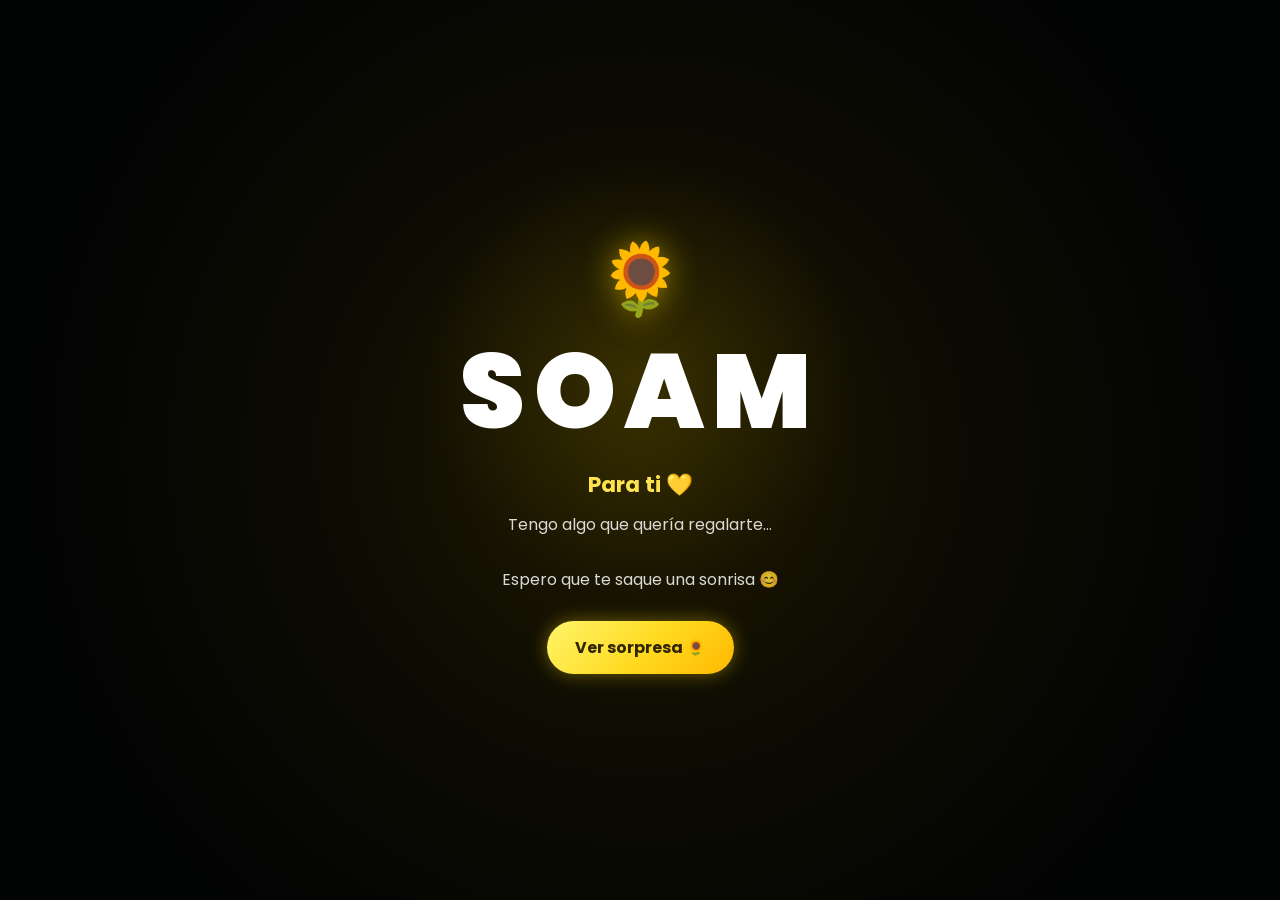
<file: index.html>
<!DOCTYPE html>
<html lang="es">
<head>
  <meta charset="UTF-8" />
  <meta name="viewport" content="width=device-width, initial-scale=1.0" />
  <link rel="stylesheet" href="css/style.css" />
  <link rel="icon" href="img/flowers.png" type="image/png" />
  <title>Para Soam 💛</title>
</head>
<body>
  <main class="portada">
    <div class="flower-icon">🌻</div>

    <div class="greetings" aria-label="Soam">
      <span>S</span><span>O</span><span>A</span><span>M</span>
    </div>

    <div class="description">
      <span class="para-ti">Para ti 💛</span>
      <span class="mensaje">
        Tengo algo que quería regalarte...<br><br>
        Espero que te saque una sonrisa 😊
      </span>
    </div>

    <div class="button">
      <a class="botones" href="flor.html">Ver sorpresa 🌻</a>
    </div>
  </main>
</body>
</html>
</file>
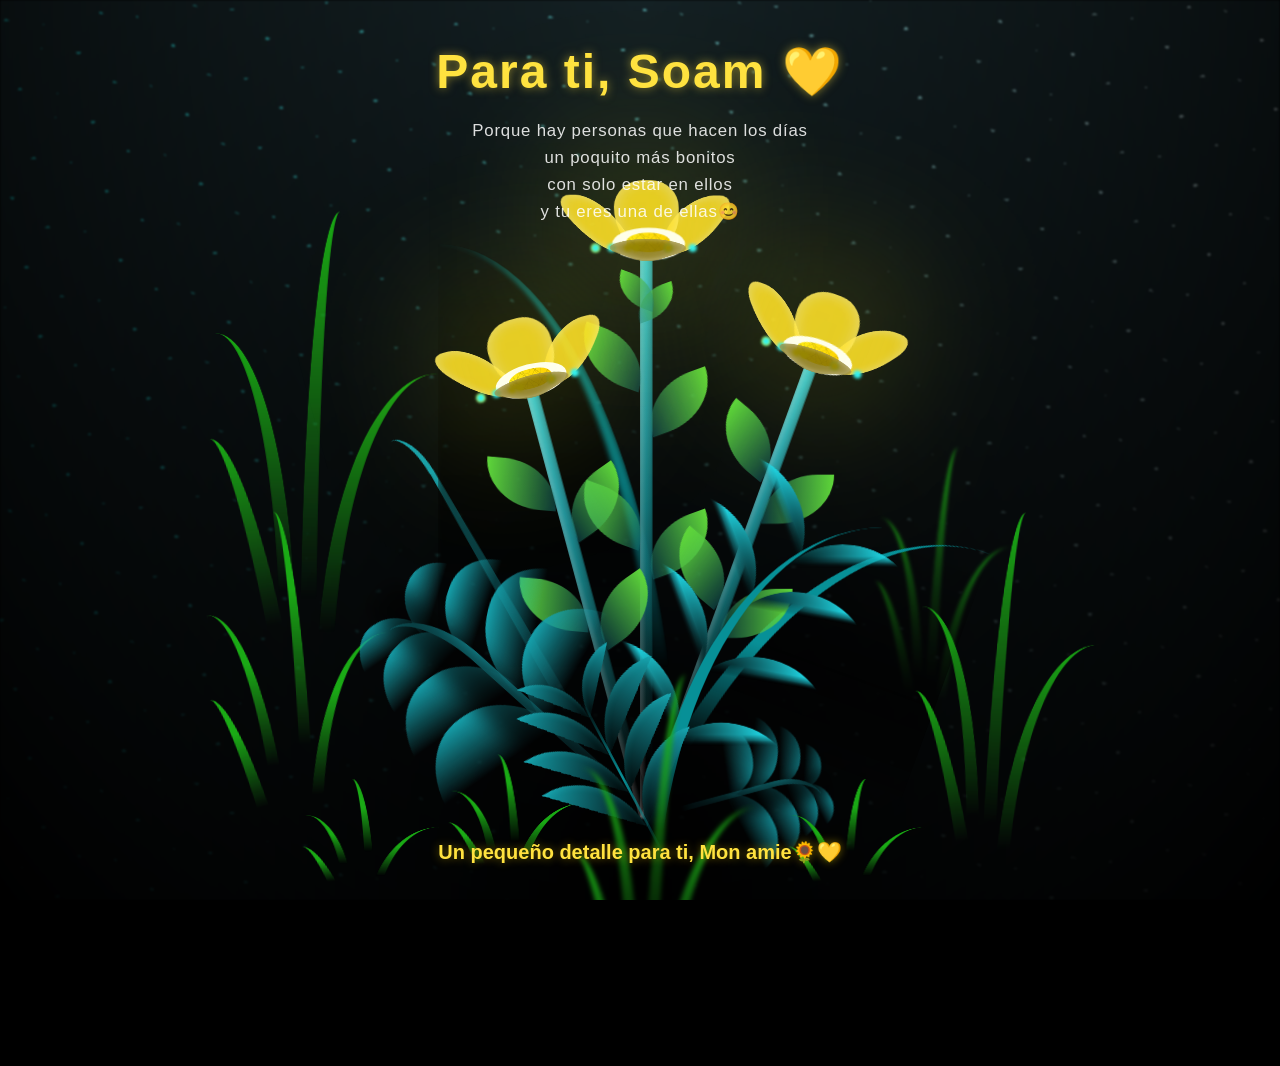
<file: flor.html>
<!DOCTYPE html>
<html lang="es">
  <head>
    <meta charset="UTF-8" />
    <meta http-equiv="X-UA-Compatible" content="IE=edge" />
    <meta name="viewport" content="width=device-width, initial-scale=1.0" />
    <link rel="stylesheet" href="css/main.css" />
    <link rel="icon" href="img/flowers.png" type="image/x-icon" />
    <title>Para Soam 💛</title>
  </head>
  <body class="container">
    <div class="night"></div>

    <div class="mensaje-soam">
      <h1>Para ti, Soam 💛</h1>
      <p>
        Porque hay personas que hacen los días<br>
        un poquito más bonitos<br>
        con solo estar en ellos<br>
        y tu eres una de ellas😊
      </p>
    </div>

    <div class="flowers">
      <div class="flower flower--1">
        <div class="flower__leafs flower__leafs--1">
          <div class="flower__leaf flower__leaf--1"></div>
          <div class="flower__leaf flower__leaf--2"></div>
          <div class="flower__leaf flower__leaf--3"></div>
          <div class="flower__leaf flower__leaf--4"></div>
          <div class="flower__white-circle"></div>

          <div class="flower__light flower__light--1"></div>
          <div class="flower__light flower__light--2"></div>
          <div class="flower__light flower__light--3"></div>
          <div class="flower__light flower__light--4"></div>
          <div class="flower__light flower__light--5"></div>
          <div class="flower__light flower__light--6"></div>
          <div class="flower__light flower__light--7"></div>
          <div class="flower__light flower__light--8"></div>
        </div>
        <div class="flower__line">
          <div class="flower__line__leaf flower__line__leaf--1"></div>
          <div class="flower__line__leaf flower__line__leaf--2"></div>
          <div class="flower__line__leaf flower__line__leaf--3"></div>
          <div class="flower__line__leaf flower__line__leaf--4"></div>
          <div class="flower__line__leaf flower__line__leaf--5"></div>
          <div class="flower__line__leaf flower__line__leaf--6"></div>
        </div>
      </div>

      <div class="flower flower--2">
        <div class="flower__leafs flower__leafs--2">
          <div class="flower__leaf flower__leaf--1"></div>
          <div class="flower__leaf flower__leaf--2"></div>
          <div class="flower__leaf flower__leaf--3"></div>
          <div class="flower__leaf flower__leaf--4"></div>
          <div class="flower__white-circle"></div>

          <div class="flower__light flower__light--1"></div>
          <div class="flower__light flower__light--2"></div>
          <div class="flower__light flower__light--3"></div>
          <div class="flower__light flower__light--4"></div>
          <div class="flower__light flower__light--5"></div>
          <div class="flower__light flower__light--6"></div>
          <div class="flower__light flower__light--7"></div>
          <div class="flower__light flower__light--8"></div>
        </div>
        <div class="flower__line">
          <div class="flower__line__leaf flower__line__leaf--1"></div>
          <div class="flower__line__leaf flower__line__leaf--2"></div>
          <div class="flower__line__leaf flower__line__leaf--3"></div>
          <div class="flower__line__leaf flower__line__leaf--4"></div>
        </div>
      </div>

      <div class="flower flower--3">
        <div class="flower__leafs flower__leafs--3">
          <div class="flower__leaf flower__leaf--1"></div>
          <div class="flower__leaf flower__leaf--2"></div>
          <div class="flower__leaf flower__leaf--3"></div>
          <div class="flower__leaf flower__leaf--4"></div>
          <div class="flower__white-circle"></div>

          <div class="flower__light flower__light--1"></div>
          <div class="flower__light flower__light--2"></div>
          <div class="flower__light flower__light--3"></div>
          <div class="flower__light flower__light--4"></div>
          <div class="flower__light flower__light--5"></div>
          <div class="flower__light flower__light--6"></div>
          <div class="flower__light flower__light--7"></div>
          <div class="flower__light flower__light--8"></div>
        </div>
        <div class="flower__line">
          <div class="flower__line__leaf flower__line__leaf--1"></div>
          <div class="flower__line__leaf flower__line__leaf--2"></div>
          <div class="flower__line__leaf flower__line__leaf--3"></div>
          <div class="flower__line__leaf flower__line__leaf--4"></div>
        </div>
      </div>

      <div class="grow-ans" style="--d: 1.2s">
        <div class="flower__g-long">
          <div class="flower__g-long__top"></div>
          <div class="flower__g-long__bottom"></div>
        </div>
      </div>

      <div class="growing-grass">
        <div class="flower__grass flower__grass--1">
          <div class="flower__grass--top"></div>
          <div class="flower__grass--bottom"></div>
          <div class="flower__grass__leaf flower__grass__leaf--1"></div>
          <div class="flower__grass__leaf flower__grass__leaf--2"></div>
          <div class="flower__grass__leaf flower__grass__leaf--3"></div>
          <div class="flower__grass__leaf flower__grass__leaf--4"></div>
          <div class="flower__grass__leaf flower__grass__leaf--5"></div>
          <div class="flower__grass__leaf flower__grass__leaf--6"></div>
          <div class="flower__grass__leaf flower__grass__leaf--7"></div>
          <div class="flower__grass__leaf flower__grass__leaf--8"></div>
          <div class="flower__grass__overlay"></div>
        </div>
      </div>

      <div class="growing-grass">
        <div class="flower__grass flower__grass--2">
          <div class="flower__grass--top"></div>
          <div class="flower__grass--bottom"></div>
          <div class="flower__grass__leaf flower__grass__leaf--1"></div>
          <div class="flower__grass__leaf flower__grass__leaf--2"></div>
          <div class="flower__grass__leaf flower__grass__leaf--3"></div>
          <div class="flower__grass__leaf flower__grass__leaf--4"></div>
          <div class="flower__grass__leaf flower__grass__leaf--5"></div>
          <div class="flower__grass__leaf flower__grass__leaf--6"></div>
          <div class="flower__grass__leaf flower__grass__leaf--7"></div>
          <div class="flower__grass__leaf flower__grass__leaf--8"></div>
          <div class="flower__grass__overlay"></div>
        </div>
      </div>

      <div class="grow-ans" style="--d: 2.4s">
        <div class="flower__g-right flower__g-right--1">
          <div class="leaf"></div>
        </div>
      </div>

      <div class="grow-ans" style="--d: 2.8s">
        <div class="flower__g-right flower__g-right--2">
          <div class="leaf"></div>
        </div>
      </div>

      <div class="grow-ans" style="--d: 2.8s">
        <div class="flower__g-front">
          <div
            class="flower__g-front__leaf-wrapper flower__g-front__leaf-wrapper--1"
          >
            <div class="flower__g-front__leaf"></div>
          </div>
          <div
            class="flower__g-front__leaf-wrapper flower__g-front__leaf-wrapper--2"
          >
            <div class="flower__g-front__leaf"></div>
          </div>
          <div
            class="flower__g-front__leaf-wrapper flower__g-front__leaf-wrapper--3"
          >
            <div class="flower__g-front__leaf"></div>
          </div>
          <div
            class="flower__g-front__leaf-wrapper flower__g-front__leaf-wrapper--4"
          >
            <div class="flower__g-front__leaf"></div>
          </div>
          <div
            class="flower__g-front__leaf-wrapper flower__g-front__leaf-wrapper--5"
          >
            <div class="flower__g-front__leaf"></div>
          </div>
          <div
            class="flower__g-front__leaf-wrapper flower__g-front__leaf-wrapper--6"
          >
            <div class="flower__g-front__leaf"></div>
          </div>
          <div
            class="flower__g-front__leaf-wrapper flower__g-front__leaf-wrapper--7"
          >
            <div class="flower__g-front__leaf"></div>
          </div>
          <div
            class="flower__g-front__leaf-wrapper flower__g-front__leaf-wrapper--8"
          >
            <div class="flower__g-front__leaf"></div>
          </div>
          <div class="flower__g-front__line"></div>
        </div>
      </div>

      <div class="grow-ans" style="--d: 3.2s">
        <div class="flower__g-fr">
          <div class="leaf"></div>
          <div class="flower__g-fr__leaf flower__g-fr__leaf--1"></div>
          <div class="flower__g-fr__leaf flower__g-fr__leaf--2"></div>
          <div class="flower__g-fr__leaf flower__g-fr__leaf--3"></div>
          <div class="flower__g-fr__leaf flower__g-fr__leaf--4"></div>
          <div class="flower__g-fr__leaf flower__g-fr__leaf--5"></div>
          <div class="flower__g-fr__leaf flower__g-fr__leaf--6"></div>
          <div class="flower__g-fr__leaf flower__g-fr__leaf--7"></div>
          <div class="flower__g-fr__leaf flower__g-fr__leaf--8"></div>
        </div>
      </div>

      <div class="long-g long-g--0">
        <div class="grow-ans" style="--d: 3s">
          <div class="leaf leaf--0"></div>
        </div>
        <div class="grow-ans" style="--d: 2.2s">
          <div class="leaf leaf--1"></div>
        </div>
        <div class="grow-ans" style="--d: 3.4s">
          <div class="leaf leaf--2"></div>
        </div>
        <div class="grow-ans" style="--d: 3.6s">
          <div class="leaf leaf--3"></div>
        </div>
      </div>

      <div class="long-g long-g--1">
        <div class="grow-ans" style="--d: 3.6s">
          <div class="leaf leaf--0"></div>
        </div>
        <div class="grow-ans" style="--d: 3.8s">
          <div class="leaf leaf--1"></div>
        </div>
        <div class="grow-ans" style="--d: 4s">
          <div class="leaf leaf--2"></div>
        </div>
        <div class="grow-ans" style="--d: 4.2s">
          <div class="leaf leaf--3"></div>
        </div>
      </div>

      <div class="long-g long-g--2">
        <div class="grow-ans" style="--d: 4s">
          <div class="leaf leaf--0"></div>
        </div>
        <div class="grow-ans" style="--d: 4.2s">
          <div class="leaf leaf--1"></div>
        </div>
        <div class="grow-ans" style="--d: 4.4s">
          <div class="leaf leaf--2"></div>
        </div>
        <div class="grow-ans" style="--d: 4.6s">
          <div class="leaf leaf--3"></div>
        </div>
      </div>

      <div class="long-g long-g--3">
        <div class="grow-ans" style="--d: 4s">
          <div class="leaf leaf--0"></div>
        </div>
        <div class="grow-ans" style="--d: 4.2s">
          <div class="leaf leaf--1"></div>
        </div>
        <div class="grow-ans" style="--d: 3s">
          <div class="leaf leaf--2"></div>
        </div>
        <div class="grow-ans" style="--d: 3.6s">
          <div class="leaf leaf--3"></div>
        </div>
      </div>

      <div class="long-g long-g--4">
        <div class="grow-ans" style="--d: 4s">
          <div class="leaf leaf--0"></div>
        </div>
        <div class="grow-ans" style="--d: 4.2s">
          <div class="leaf leaf--1"></div>
        </div>
        <div class="grow-ans" style="--d: 3s">
          <div class="leaf leaf--2"></div>
        </div>
        <div class="grow-ans" style="--d: 3.6s">
          <div class="leaf leaf--3"></div>
        </div>
      </div>

      <div class="long-g long-g--5">
        <div class="grow-ans" style="--d: 4s">
          <div class="leaf leaf--0"></div>
        </div>
        <div class="grow-ans" style="--d: 4.2s">
          <div class="leaf leaf--1"></div>
        </div>
        <div class="grow-ans" style="--d: 3s">
          <div class="leaf leaf--2"></div>
        </div>
        <div class="grow-ans" style="--d: 3.6s">
          <div class="leaf leaf--3"></div>
        </div>
      </div>

      <div class="long-g long-g--6">
        <div class="grow-ans" style="--d: 4.2s">
          <div class="leaf leaf--0"></div>
        </div>
        <div class="grow-ans" style="--d: 4.4s">
          <div class="leaf leaf--1"></div>
        </div>
        <div class="grow-ans" style="--d: 4.6s">
          <div class="leaf leaf--2"></div>
        </div>
        <div class="grow-ans" style="--d: 4.8s">
          <div class="leaf leaf--3"></div>
        </div>
      </div>

      <div class="long-g long-g--7">
        <div class="grow-ans" style="--d: 3s">
          <div class="leaf leaf--0"></div>
        </div>
        <div class="grow-ans" style="--d: 3.2s">
          <div class="leaf leaf--1"></div>
        </div>
        <div class="grow-ans" style="--d: 3.5s">
          <div class="leaf leaf--2"></div>
        </div>
        <div class="grow-ans" style="--d: 3.6s">
          <div class="leaf leaf--3"></div>
        </div>
      </div>
    </div>

    <div class="mensaje-final">
    Un pequeño detalle para ti, Mon amie🌻💛
</div>

    <script src="main.js"></script>
  </body>
</html>
</file>
<file: css/style.css>
@import url('https://fonts.googleapis.com/css2?family=Poppins:wght@400;500;700;900&display=swap');

* {
  margin: 0;
  padding: 0;
  box-sizing: border-box;
  font-family: 'Poppins', sans-serif;
}

body {
  width: 100%;
  min-height: 100vh;
  display: flex;
  align-items: center;
  justify-content: center;
  color: #fff;
  overflow: hidden;
  background:
    radial-gradient(circle at 50% 42%, rgba(95, 79, 0, .42), transparent 26%),
    radial-gradient(circle at center, #1f1a00 0%, #0c0b03 42%, #020303 78%);
}

.portada {
  width: min(92%, 650px);
  text-align: center;
  padding: 32px 20px;
  animation: entrada 1.2s ease both;
}

.flower-icon {
  font-size: 70px;
  margin-bottom: 8px;
  filter: drop-shadow(0 0 16px rgba(255, 214, 0, .55));
  animation: flotar 3s ease-in-out infinite;
}

.greetings {
  font-size: clamp(3.6rem, 10vw, 6.5rem);
  line-height: 1;
  font-weight: 900;
  letter-spacing: .08em;
}

.greetings > span {
  animation: glow 2.5s ease-in-out infinite;
}
.greetings > span:nth-child(2) { animation-delay: .2s; }
.greetings > span:nth-child(3) { animation-delay: .4s; }
.greetings > span:nth-child(4) { animation-delay: .6s; }

.description {
  margin: 24px auto 0;
  max-width: 560px;
}

.para-ti {
  display: block;
  color: #ffe34e;
  font-size: 1.35rem;
  font-weight: 700;
  margin-bottom: 10px;
}

.mensaje {
  display: block;
  color: rgba(255,255,255,.84);
  font-size: 1rem;
  line-height: 1.7;
}

.button {
  margin-top: 28px;
}

.botones {
  display: inline-block;
  text-decoration: none;
  color: #302600;
  font-size: 1rem;
  font-weight: 700;
  padding: 14px 28px;
  border-radius: 999px;
  background: linear-gradient(135deg, #fff56a, #ffd91f 55%, #ffb800);
  box-shadow: 0 0 18px rgba(255, 215, 0, .4);
  transition: transform .25s ease, box-shadow .25s ease;
}

.botones:hover {
  transform: translateY(-3px) scale(1.04);
  box-shadow: 0 0 32px rgba(255, 215, 0, .7);
}

@keyframes entrada {
  from { opacity: 0; transform: translateY(18px); }
  to { opacity: 1; transform: translateY(0); }
}

@keyframes flotar {
  0%, 100% { transform: translateY(0) rotate(-3deg); }
  50% { transform: translateY(-9px) rotate(3deg); }
}

@keyframes glow {
  0%, 100% {
    color: #fff7b0;
    text-shadow: 0 0 10px #ffd900, 0 0 28px #ffd900, 0 0 60px #ffb300;
  }
  20%, 80% {
    color: #3b3200;
    text-shadow: none;
  }
}

@media (max-width: 574px) {
  .flower-icon { font-size: 56px; }
  .description { margin-top: 18px; }
  .para-ti { font-size: 1.15rem; }
  .mensaje { font-size: .9rem; }
  .botones { font-size: .95rem; padding: 13px 24px; }
}
</file>
<file: css/main.css>
*,
*::after,
*::before {
  padding: 0;
  margin: 0;
  box-sizing: border-box;
}

:root {
  --dark-color: #000;
}

body {
  display: flex;
  align-items: flex-end;
  justify-content: center;
  min-height: 100vh;
  background-color: var(--dark-color);
  overflow: hidden;
  perspective: 1000px;
}

#lyrics {
  font-size: 28px;
  font-family: "Franklin Gothic Medium", "Arial Narrow", Arial, sans-serif;
  color: white;
  position: absolute;
  margin-bottom: 20%;
  z-index: 1;
  font-weight: bold;
  letter-spacing: 4px;
}
@media only screen and (max-width: 600px) {
  /* Estilos específicos para dispositivos con un ancho máximo de 600px */
  #lyrics {
      font-size: 14px; /* Reduce el tamaño del texto para dispositivos más pequeños */
      margin-bottom: 530px;
      letter-spacing: 3px;
  }

}
.titulo {
  margin-bottom: 180px;
  font-family: "Arial Narrow", Arial, sans-serif;
  color: yellow;
  position: absolute;
  font-weight: bold;
  letter-spacing: 10px;
  opacity: 0;
  animation: fadeIn 3s ease-in-out forwards;
  text-align: center;
}
@keyframes fadeIn {
  from {
    opacity: 0;
  }
  to {
    opacity: 1;
  }
}

.night {
  z-index: -1;
  position: absolute;
  left: 50%;
  top: 0;
  transform: translateX(-50%);
  width: 100%;
  height: 100%;
  filter: blur(0.1vmin);
  background-image: radial-gradient(
      ellipse at top,
      transparent 0%,
      var(--dark-color)
    ),
    radial-gradient(
      ellipse at bottom,
      var(--dark-color),
      rgba(145, 233, 255, 0.2)
    ),
    repeating-linear-gradient(
      220deg,
      rgb(0, 0, 0) 0px,
      rgb(0, 0, 0) 19px,
      transparent 19px,
      transparent 22px
    ),
    repeating-linear-gradient(
      189deg,
      rgb(0, 0, 0) 0px,
      rgb(0, 0, 0) 19px,
      transparent 19px,
      transparent 22px
    ),
    repeating-linear-gradient(
      148deg,
      rgb(0, 0, 0) 0px,
      rgb(0, 0, 0) 19px,
      transparent 19px,
      transparent 22px
    ),
    linear-gradient(90deg, rgb(0, 255, 250), rgb(240, 240, 240));
}

.flowers {
  position: relative;
  transform: scale(0.9);
  /*margin-bottom: 100px;
  */
}

@media only screen and (max-width: 600px) {
  /* Estilos específicos para dispositivos con un ancho máximo de 600px */
.flowers {
      font-size: 14px;
      margin-bottom: 35%;
      letter-spacing: 3px;
      transform: scale(1.0);
}

}

.flower {
  position: absolute;
  bottom: 10vmin;
  transform-origin: bottom center;
  z-index: 10;
  --fl-speed: 0.8s;
}
.flower--1 {
  -webkit-animation: moving-flower-1 4s linear infinite;
  animation: moving-flower-1 4s linear infinite;
}
.flower--1 .flower__line {
  height: 70vmin;
  -webkit-animation-delay: 0.3s;
  animation-delay: 0.3s;
}
.flower--1 .flower__line__leaf--1 {
  -webkit-animation: blooming-leaf-right var(--fl-speed) 1.6s backwards;
  animation: blooming-leaf-right var(--fl-speed) 1.6s backwards;
}
.flower--1 .flower__line__leaf--2 {
  -webkit-animation: blooming-leaf-right var(--fl-speed) 1.4s backwards;
  animation: blooming-leaf-right var(--fl-speed) 1.4s backwards;
}
.flower--1 .flower__line__leaf--3 {
  -webkit-animation: blooming-leaf-left var(--fl-speed) 1.2s backwards;
  animation: blooming-leaf-left var(--fl-speed) 1.2s backwards;
}
.flower--1 .flower__line__leaf--4 {
  -webkit-animation: blooming-leaf-left var(--fl-speed) 1s backwards;
  animation: blooming-leaf-left var(--fl-speed) 1s backwards;
}
.flower--1 .flower__line__leaf--5 {
  -webkit-animation: blooming-leaf-right var(--fl-speed) 1.8s backwards;
  animation: blooming-leaf-right var(--fl-speed) 1.8s backwards;
}
.flower--1 .flower__line__leaf--6 {
  -webkit-animation: blooming-leaf-left var(--fl-speed) 2s backwards;
  animation: blooming-leaf-left var(--fl-speed) 2s backwards;
}
.flower--2 {
  left: 50%;
  transform: rotate(20deg);
  -webkit-animation: moving-flower-2 4s linear infinite;
  animation: moving-flower-2 4s linear infinite;
}
.flower--2 .flower__line {
  height: 60vmin;
  -webkit-animation-delay: 0.6s;
  animation-delay: 0.6s;
}
.flower--2 .flower__line__leaf--1 {
  -webkit-animation: blooming-leaf-right var(--fl-speed) 1.9s backwards;
  animation: blooming-leaf-right var(--fl-speed) 1.9s backwards;
}
.flower--2 .flower__line__leaf--2 {
  -webkit-animation: blooming-leaf-right var(--fl-speed) 1.7s backwards;
  animation: blooming-leaf-right var(--fl-speed) 1.7s backwards;
}
.flower--2 .flower__line__leaf--3 {
  -webkit-animation: blooming-leaf-left var(--fl-speed) 1.5s backwards;
  animation: blooming-leaf-left var(--fl-speed) 1.5s backwards;
}
.flower--2 .flower__line__leaf--4 {
  -webkit-animation: blooming-leaf-left var(--fl-speed) 1.3s backwards;
  animation: blooming-leaf-left var(--fl-speed) 1.3s backwards;
}
.flower--3 {
  left: 50%;
  transform: rotate(-15deg);
  -webkit-animation: moving-flower-3 4s linear infinite;
  animation: moving-flower-3 4s linear infinite;
}
.flower--3 .flower__line {
  -webkit-animation-delay: 0.9s;
  animation-delay: 0.9s;
}
.flower--3 .flower__line__leaf--1 {
  -webkit-animation: blooming-leaf-right var(--fl-speed) 2.5s backwards;
  animation: blooming-leaf-right var(--fl-speed) 2.5s backwards;
}
.flower--3 .flower__line__leaf--2 {
  -webkit-animation: blooming-leaf-right var(--fl-speed) 2.3s backwards;
  animation: blooming-leaf-right var(--fl-speed) 2.3s backwards;
}
.flower--3 .flower__line__leaf--3 {
  -webkit-animation: blooming-leaf-left var(--fl-speed) 2.1s backwards;
  animation: blooming-leaf-left var(--fl-speed) 2.1s backwards;
}
.flower--3 .flower__line__leaf--4 {
  -webkit-animation: blooming-leaf-left var(--fl-speed) 1.9s backwards;
  animation: blooming-leaf-left var(--fl-speed) 1.9s backwards;
}
.flower__leafs {
  position: relative;
  -webkit-animation: blooming-flower 2s backwards;
  animation: blooming-flower 2s backwards;
}
.flower__leafs--1 {
  -webkit-animation-delay: 1.1s;
  animation-delay: 1.1s;
}
.flower__leafs--2 {
  -webkit-animation-delay: 1.4s;
  animation-delay: 1.4s;
}
.flower__leafs--3 {
  -webkit-animation-delay: 1.7s;
  animation-delay: 1.7s;
}
.flower__leafs::after {
  content: "";
  position: absolute;
  left: 0;
  top: 0;
  transform: translate(-50%, -100%);
  width: 8vmin;
  height: 8vmin;
  background-color: #f9fd25;
  /* background-color: #fd2525; */
  filter: blur(10vmin);
}
.flower__leaf {
  position: absolute;
  bottom: 0;
  left: 50%;
  width: 8vmin;
  height: 11vmin;
  border-radius: 51% 49% 47% 53%/44% 45% 55% 69%;
  background-color: #253bfd;
  background-color: #fddd25;
  transform-origin: bottom center;
  opacity: 0.9;
  box-shadow: inset 0 0 2vmin rgba(255, 255, 255, 0.5);
}
.flower__leaf--1 {
  transform: translate(-10%, 1%) rotateY(40deg) rotateX(-50deg);
}
.flower__leaf--2 {
  transform: translate(-50%, -4%) rotateX(40deg);
}
.flower__leaf--3 {
  transform: translate(-90%, 0%) rotateY(45deg) rotateX(50deg);
}
.flower__leaf--4 {
  width: 8vmin;
  height: 8vmin;
  transform-origin: bottom left;
  border-radius: 4vmin 10vmin 4vmin 4vmin;
  transform: translate(0%, 18%) rotateX(70deg) rotate(-43deg);
  background-color: #7c6901;
  z-index: 1;
  opacity: 0.8;
}
.flower__white-circle {
  position: absolute;
  left: -3.5vmin;
  top: -3vmin;
  width: 9vmin;
  height: 4vmin;
  border-radius: 50%;
  background-color: #fff;
}
.flower__white-circle::after {
  content: "";
  position: absolute;
  left: 50%;
  top: 45%;
  transform: translate(-50%, -50%);
  width: 60%;
  height: 60%;
  border-radius: inherit;
  background-image: repeating-linear-gradient(
      135deg,
      rgba(0, 0, 0, 0.03) 0px,
      rgba(0, 0, 0, 0.03) 1px,
      transparent 1px,
      transparent 12px
    ),
    repeating-linear-gradient(
      45deg,
      rgba(0, 0, 0, 0.03) 0px,
      rgba(0, 0, 0, 0.03) 1px,
      transparent 1px,
      transparent 12px
    ),
    repeating-linear-gradient(
      67.5deg,
      rgba(0, 0, 0, 0.03) 0px,
      rgba(0, 0, 0, 0.03) 1px,
      transparent 1px,
      transparent 12px
    ),
    repeating-linear-gradient(
      135deg,
      rgba(0, 0, 0, 0.03) 0px,
      rgba(0, 0, 0, 0.03) 1px,
      transparent 1px,
      transparent 12px
    ),
    repeating-linear-gradient(
      45deg,
      rgba(0, 0, 0, 0.03) 0px,
      rgba(0, 0, 0, 0.03) 1px,
      transparent 1px,
      transparent 12px
    ),
    repeating-linear-gradient(
      112.5deg,
      rgba(0, 0, 0, 0.03) 0px,
      rgba(0, 0, 0, 0.03) 1px,
      transparent 1px,
      transparent 12px
    ),
    repeating-linear-gradient(
      112.5deg,
      rgba(0, 0, 0, 0.03) 0px,
      rgba(0, 0, 0, 0.03) 1px,
      transparent 1px,
      transparent 12px
    ),
    repeating-linear-gradient(
      45deg,
      rgba(0, 0, 0, 0.03) 0px,
      rgba(0, 0, 0, 0.03) 1px,
      transparent 1px,
      transparent 12px
    ),
    repeating-linear-gradient(
      22.5deg,
      rgba(0, 0, 0, 0.03) 0px,
      rgba(0, 0, 0, 0.03) 1px,
      transparent 1px,
      transparent 12px
    ),
    repeating-linear-gradient(
      45deg,
      rgba(0, 0, 0, 0.03) 0px,
      rgba(0, 0, 0, 0.03) 1px,
      transparent 1px,
      transparent 12px
    ),
    repeating-linear-gradient(
      22.5deg,
      rgba(0, 0, 0, 0.03) 0px,
      rgba(0, 0, 0, 0.03) 1px,
      transparent 1px,
      transparent 12px
    ),
    repeating-linear-gradient(
      135deg,
      rgba(0, 0, 0, 0.03) 0px,
      rgba(0, 0, 0, 0.03) 1px,
      transparent 1px,
      transparent 12px
    ),
    repeating-linear-gradient(
      157.5deg,
      rgba(0, 0, 0, 0.03) 0px,
      rgba(0, 0, 0, 0.03) 1px,
      transparent 1px,
      transparent 12px
    ),
    repeating-linear-gradient(
      67.5deg,
      rgba(0, 0, 0, 0.03) 0px,
      rgba(0, 0, 0, 0.03) 1px,
      transparent 1px,
      transparent 12px
    ),
    repeating-linear-gradient(
      67.5deg,
      rgba(0, 0, 0, 0.03) 0px,
      rgba(0, 0, 0, 0.03) 1px,
      transparent 1px,
      transparent 12px
    ),
    linear-gradient(90deg, rgb(255, 235, 18), rgb(255, 206, 0));
}
.flower__line {
  height: 55vmin;
  width: 1.5vmin;
  background-image: linear-gradient(
      to left,
      rgba(0, 0, 0, 0.2),
      transparent,
      rgba(255, 255, 255, 0.2)
    ),
    linear-gradient(to top, transparent 10%, #14757a, #39c6d6);
  box-shadow: inset 0 0 2px rgba(0, 0, 0, 0.5);
  -webkit-animation: grow-flower-tree 4s backwards;
  animation: grow-flower-tree 4s backwards;
}
.flower__line__leaf {
  --w: 7vmin;
  --h: calc(var(--w) + 2vmin);
  position: absolute;
  top: 20%;
  left: 90%;
  width: var(--w);
  height: var(--h);
  border-top-right-radius: var(--h);
  border-bottom-left-radius: var(--h);
  background-image: linear-gradient(to top, rgba(20, 117, 122, 0.4), #5ed639);
}
.flower__line__leaf--1 {
  transform: rotate(70deg) rotateY(30deg);
}
.flower__line__leaf--2 {
  top: 45%;
  transform: rotate(70deg) rotateY(30deg);
}
.flower__line__leaf--3,
.flower__line__leaf--4,
.flower__line__leaf--6 {
  border-top-right-radius: 0;
  border-bottom-left-radius: 0;
  border-top-left-radius: var(--h);
  border-bottom-right-radius: var(--h);
  left: -460%;
  top: 12%;
  transform: rotate(-70deg) rotateY(30deg);
}
.flower__line__leaf--4 {
  top: 40%;
}
.flower__line__leaf--5 {
  top: 0;
  transform-origin: left;
  transform: rotate(70deg) rotateY(30deg) scale(0.6);
}
.flower__line__leaf--6 {
  top: -2%;
  left: -450%;
  transform-origin: right;
  transform: rotate(-70deg) rotateY(30deg) scale(0.6);
}
.flower__light {
  position: absolute;
  bottom: 0vmin;
  width: 1vmin;
  height: 1vmin;
  background-color: rgb(255, 251, 0);
  border-radius: 50%;
  filter: blur(0.2vmin);
  -webkit-animation: light-ans 4s linear infinite backwards;
  animation: light-ans 4s linear infinite backwards;
}
.flower__light:nth-child(odd) {
  background-color: #23f0ff;
}
.flower__light--1 {
  left: -2vmin;
  -webkit-animation-delay: 1s;
  animation-delay: 1s;
}
.flower__light--2 {
  left: 3vmin;
  -webkit-animation-delay: 0.5s;
  animation-delay: 0.5s;
}
.flower__light--3 {
  left: -6vmin;
  -webkit-animation-delay: 0.3s;
  animation-delay: 0.3s;
}
.flower__light--4 {
  left: 6vmin;
  -webkit-animation-delay: 0.9s;
  animation-delay: 0.9s;
}
.flower__light--5 {
  left: -1vmin;
  -webkit-animation-delay: 1.5s;
  animation-delay: 1.5s;
}
.flower__light--6 {
  left: -4vmin;
  -webkit-animation-delay: 3s;
  animation-delay: 3s;
}
.flower__light--7 {
  left: 3vmin;
  -webkit-animation-delay: 2s;
  animation-delay: 2s;
}
.flower__light--8 {
  left: -6vmin;
  -webkit-animation-delay: 3.5s;
  animation-delay: 3.5s;
}
.flower__grass {
  --c: #159faa;
  --line-w: 1.5vmin;
  position: absolute;
  bottom: 12vmin;
  left: -7vmin;
  display: flex;
  flex-direction: column;
  align-items: flex-end;
  z-index: 20;
  transform-origin: bottom center;
  transform: rotate(-48deg) rotateY(40deg);
}
.flower__grass--1 {
  -webkit-animation: moving-grass 2s linear infinite;
  animation: moving-grass 2s linear infinite;
}
.flower__grass--2 {
  left: 2vmin;
  bottom: 10vmin;
  transform: scale(0.5) rotate(75deg) rotateX(10deg) rotateY(-200deg);
  opacity: 0.8;
  z-index: 0;
  -webkit-animation: moving-grass--2 1.5s linear infinite;
  animation: moving-grass--2 1.5s linear infinite;
}
.flower__grass--top {
  width: 7vmin;
  height: 10vmin;
  border-top-right-radius: 100%;
  border-right: var(--line-w) solid var(--c);
  transform-origin: bottom center;
  transform: rotate(-2deg);
}
.flower__grass--bottom {
  margin-top: -2px;
  width: var(--line-w);
  height: 25vmin;
  background-image: linear-gradient(to top, transparent, var(--c));
}
.flower__grass__leaf {
  --size: 10vmin;
  position: absolute;
  width: calc(var(--size) * 2.1);
  height: var(--size);
  border-top-left-radius: var(--size);
  border-top-right-radius: var(--size);
  background-image: linear-gradient(
    to top,
    transparent,
    transparent 30%,
    var(--c)
  );
  z-index: 100;
}
.flower__grass__leaf--1 {
  top: -6%;
  left: 30%;
  --size: 6vmin;
  transform: rotate(-20deg);
  -webkit-animation: growing-grass-ans--1 2s 2.6s backwards;
  animation: growing-grass-ans--1 2s 2.6s backwards;
}
@-webkit-keyframes growing-grass-ans--1 {
  0% {
    transform-origin: bottom left;
    transform: rotate(-20deg) scale(0);
  }
}
@keyframes growing-grass-ans--1 {
  0% {
    transform-origin: bottom left;
    transform: rotate(-20deg) scale(0);
  }
}
.flower__grass__leaf--2 {
  top: -5%;
  left: -110%;
  --size: 6vmin;
  transform: rotate(10deg);
  -webkit-animation: growing-grass-ans--2 2s 2.4s linear backwards;
  animation: growing-grass-ans--2 2s 2.4s linear backwards;
}
@-webkit-keyframes growing-grass-ans--2 {
  0% {
    transform-origin: bottom right;
    transform: rotate(10deg) scale(0);
  }
}
@keyframes growing-grass-ans--2 {
  0% {
    transform-origin: bottom right;
    transform: rotate(10deg) scale(0);
  }
}
.flower__grass__leaf--3 {
  top: 5%;
  left: 60%;
  --size: 8vmin;
  transform: rotate(-18deg) rotateX(-20deg);
  -webkit-animation: growing-grass-ans--3 2s 2.2s linear backwards;
  animation: growing-grass-ans--3 2s 2.2s linear backwards;
}
@-webkit-keyframes growing-grass-ans--3 {
  0% {
    transform-origin: bottom left;
    transform: rotate(-18deg) rotateX(-20deg) scale(0);
  }
}
@keyframes growing-grass-ans--3 {
  0% {
    transform-origin: bottom left;
    transform: rotate(-18deg) rotateX(-20deg) scale(0);
  }
}
.flower__grass__leaf--4 {
  top: 6%;
  left: -135%;
  --size: 8vmin;
  transform: rotate(2deg);
  -webkit-animation: growing-grass-ans--4 2s 2s linear backwards;
  animation: growing-grass-ans--4 2s 2s linear backwards;
}
@-webkit-keyframes growing-grass-ans--4 {
  0% {
    transform-origin: bottom right;
    transform: rotate(2deg) scale(0);
  }
}
@keyframes growing-grass-ans--4 {
  0% {
    transform-origin: bottom right;
    transform: rotate(2deg) scale(0);
  }
}
.flower__grass__leaf--5 {
  top: 20%;
  left: 60%;
  --size: 10vmin;
  transform: rotate(-24deg) rotateX(-20deg);
  -webkit-animation: growing-grass-ans--5 2s 1.8s linear backwards;
  animation: growing-grass-ans--5 2s 1.8s linear backwards;
}
@-webkit-keyframes growing-grass-ans--5 {
  0% {
    transform-origin: bottom left;
    transform: rotate(-24deg) rotateX(-20deg) scale(0);
  }
}
@keyframes growing-grass-ans--5 {
  0% {
    transform-origin: bottom left;
    transform: rotate(-24deg) rotateX(-20deg) scale(0);
  }
}
.flower__grass__leaf--6 {
  top: 22%;
  left: -180%;
  --size: 10vmin;
  transform: rotate(10deg);
  -webkit-animation: growing-grass-ans--6 2s 1.6s linear backwards;
  animation: growing-grass-ans--6 2s 1.6s linear backwards;
}
@-webkit-keyframes growing-grass-ans--6 {
  0% {
    transform-origin: bottom right;
    transform: rotate(10deg) scale(0);
  }
}
@keyframes growing-grass-ans--6 {
  0% {
    transform-origin: bottom right;
    transform: rotate(10deg) scale(0);
  }
}
.flower__grass__leaf--7 {
  top: 39%;
  left: 70%;
  --size: 10vmin;
  transform: rotate(-10deg);
  -webkit-animation: growing-grass-ans--7 2s 1.4s linear backwards;
  animation: growing-grass-ans--7 2s 1.4s linear backwards;
}
@-webkit-keyframes growing-grass-ans--7 {
  0% {
    transform-origin: bottom left;
    transform: rotate(-10deg) scale(0);
  }
}
@keyframes growing-grass-ans--7 {
  0% {
    transform-origin: bottom left;
    transform: rotate(-10deg) scale(0);
  }
}
.flower__grass__leaf--8 {
  top: 40%;
  left: -215%;
  --size: 11vmin;
  transform: rotate(10deg);
  -webkit-animation: growing-grass-ans--8 2s 1.2s linear backwards;
  animation: growing-grass-ans--8 2s 1.2s linear backwards;
}
@-webkit-keyframes growing-grass-ans--8 {
  0% {
    transform-origin: bottom right;
    transform: rotate(10deg) scale(0);
  }
}
@keyframes growing-grass-ans--8 {
  0% {
    transform-origin: bottom right;
    transform: rotate(10deg) scale(0);
  }
}
.flower__grass__overlay {
  position: absolute;
  top: -10%;
  right: 0%;
  width: 100%;
  height: 100%;
  background-color: rgba(0, 0, 0, 0.6);
  filter: blur(1.5vmin);
  z-index: 100;
}
.flower__g-long {
  --w: 2vmin;
  --h: 6vmin;
  --c: #159faa;
  position: absolute;
  bottom: 10vmin;
  left: -3vmin;
  transform-origin: bottom center;
  transform: rotate(-30deg) rotateY(-20deg);
  display: flex;
  flex-direction: column;
  align-items: flex-end;
  -webkit-animation: flower-g-long-ans 3s linear infinite;
  animation: flower-g-long-ans 3s linear infinite;
}
@-webkit-keyframes flower-g-long-ans {
  0%,
  100% {
    transform: rotate(-30deg) rotateY(-20deg);
  }
  50% {
    transform: rotate(-32deg) rotateY(-20deg);
  }
}
@keyframes flower-g-long-ans {
  0%,
  100% {
    transform: rotate(-30deg) rotateY(-20deg);
  }
  50% {
    transform: rotate(-32deg) rotateY(-20deg);
  }
}
.flower__g-long__top {
  top: calc(var(--h) * -1);
  width: calc(var(--w) + 1vmin);
  height: var(--h);
  border-top-right-radius: 100%;
  border-right: 0.7vmin solid var(--c);
  transform: translate(-0.7vmin, 1vmin);
}
.flower__g-long__bottom {
  width: var(--w);
  height: 50vmin;
  transform-origin: bottom center;
  background-image: linear-gradient(to top, transparent 30%, var(--c));
  box-shadow: inset 0 0 2px rgba(0, 0, 0, 0.5);
  -webkit-clip-path: polygon(35% 0, 65% 1%, 100% 100%, 0% 100%);
  clip-path: polygon(35% 0, 65% 1%, 100% 100%, 0% 100%);
}
.flower__g-right {
  position: absolute;
  bottom: 6vmin;
  left: -2vmin;
  transform-origin: bottom left;
  transform: rotate(20deg);
}
.flower__g-right .leaf {
  width: 30vmin;
  height: 50vmin;
  border-top-left-radius: 100%;
  border-left: 2vmin solid #079097;
  background-image: linear-gradient(
    to bottom,
    transparent,
    var(--dark-color) 60%
  );
  -webkit-mask-image: linear-gradient(to top, transparent 30%, #079097 60%);
}
.flower__g-right--1 {
  -webkit-animation: flower-g-right-ans 2.5s linear infinite;
  animation: flower-g-right-ans 2.5s linear infinite;
}
.flower__g-right--2 {
  left: 5vmin;
  transform: rotateY(-180deg);
  -webkit-animation: flower-g-right-ans--2 3s linear infinite;
  animation: flower-g-right-ans--2 3s linear infinite;
}
.flower__g-right--2 .leaf {
  height: 75vmin;
  filter: blur(0.3vmin);
  opacity: 0.8;
}
@-webkit-keyframes flower-g-right-ans {
  0%,
  100% {
    transform: rotate(20deg);
  }
  50% {
    transform: rotate(24deg) rotateX(-20deg);
  }
}
@keyframes flower-g-right-ans {
  0%,
  100% {
    transform: rotate(20deg);
  }
  50% {
    transform: rotate(24deg) rotateX(-20deg);
  }
}
@-webkit-keyframes flower-g-right-ans--2 {
  0%,
  100% {
    transform: rotateY(-180deg) rotate(0deg) rotateX(-20deg);
  }
  50% {
    transform: rotateY(-180deg) rotate(6deg) rotateX(-20deg);
  }
}
@keyframes flower-g-right-ans--2 {
  0%,
  100% {
    transform: rotateY(-180deg) rotate(0deg) rotateX(-20deg);
  }
  50% {
    transform: rotateY(-180deg) rotate(6deg) rotateX(-20deg);
  }
}
.flower__g-front {
  position: absolute;
  bottom: 6vmin;
  left: 2.5vmin;
  z-index: 100;
  transform-origin: bottom center;
  transform: rotate(-28deg) rotateY(30deg) scale(1.04);
  -webkit-animation: flower__g-front-ans 2s linear infinite;
  animation: flower__g-front-ans 2s linear infinite;
}
@-webkit-keyframes flower__g-front-ans {
  0%,
  100% {
    transform: rotate(-28deg) rotateY(30deg) scale(1.04);
  }
  50% {
    transform: rotate(-35deg) rotateY(40deg) scale(1.04);
  }
}
@keyframes flower__g-front-ans {
  0%,
  100% {
    transform: rotate(-28deg) rotateY(30deg) scale(1.04);
  }
  50% {
    transform: rotate(-35deg) rotateY(40deg) scale(1.04);
  }
}
.flower__g-front__line {
  width: 0.3vmin;
  height: 20vmin;
  background-image: linear-gradient(
    to top,
    transparent,
    #079097,
    transparent 100%
  );
  position: relative;
}
.flower__g-front__leaf-wrapper {
  position: absolute;
  top: 0;
  left: 0;
  transform-origin: bottom left;
  transform: rotate(10deg);
}
.flower__g-front__leaf-wrapper:nth-child(even) {
  left: 0vmin;
  transform: rotateY(-180deg) rotate(5deg);
  -webkit-animation: flower__g-front__leaf-left-ans 1s ease-in backwards;
  animation: flower__g-front__leaf-left-ans 1s ease-in backwards;
}
.flower__g-front__leaf-wrapper:nth-child(odd) {
  -webkit-animation: flower__g-front__leaf-ans 1s ease-in backwards;
  animation: flower__g-front__leaf-ans 1s ease-in backwards;
}
.flower__g-front__leaf-wrapper--1 {
  top: -8vmin;
  transform: scale(0.7);
  -webkit-animation: flower__g-front__leaf-ans 1s 5.5s ease-in backwards !important;
  animation: flower__g-front__leaf-ans 1s 5.5s ease-in backwards !important;
}
.flower__g-front__leaf-wrapper--2 {
  top: -8vmin;
  transform: rotateY(-180deg) scale(0.7) !important;
  -webkit-animation: flower__g-front__leaf-left-ans-2 1s 4.6s ease-in backwards !important;
  animation: flower__g-front__leaf-left-ans-2 1s 4.6s ease-in backwards !important;
}
.flower__g-front__leaf-wrapper--3 {
  top: -3vmin;
  -webkit-animation: flower__g-front__leaf-ans 1s 4.6s ease-in backwards;
  animation: flower__g-front__leaf-ans 1s 4.6s ease-in backwards;
}
.flower__g-front__leaf-wrapper--4 {
  top: -3vmin;
  transform: rotateY(-180deg) scale(0.9) !important;
  -webkit-animation: flower__g-front__leaf-left-ans-2 1s 4.6s ease-in backwards !important;
  animation: flower__g-front__leaf-left-ans-2 1s 4.6s ease-in backwards !important;
}
@-webkit-keyframes flower__g-front__leaf-left-ans-2 {
  0% {
    transform: rotateY(-180deg) scale(0);
  }
}
@keyframes flower__g-front__leaf-left-ans-2 {
  0% {
    transform: rotateY(-180deg) scale(0);
  }
}
.flower__g-front__leaf-wrapper--5,
.flower__g-front__leaf-wrapper--6 {
  top: 2vmin;
}
.flower__g-front__leaf-wrapper--7,
.flower__g-front__leaf-wrapper--8 {
  top: 6.5vmin;
}
.flower__g-front__leaf-wrapper--2 {
  -webkit-animation-delay: 5.2s !important;
  animation-delay: 5.2s !important;
}
.flower__g-front__leaf-wrapper--3 {
  -webkit-animation-delay: 4.9s !important;
  animation-delay: 4.9s !important;
}
.flower__g-front__leaf-wrapper--5 {
  -webkit-animation-delay: 4.3s !important;
  animation-delay: 4.3s !important;
}
.flower__g-front__leaf-wrapper--6 {
  -webkit-animation-delay: 4.1s !important;
  animation-delay: 4.1s !important;
}
.flower__g-front__leaf-wrapper--7 {
  -webkit-animation-delay: 3.8s !important;
  animation-delay: 3.8s !important;
}
.flower__g-front__leaf-wrapper--8 {
  -webkit-animation-delay: 3.5s !important;
  animation-delay: 3.5s !important;
}
@-webkit-keyframes flower__g-front__leaf-ans {
  0% {
    transform: rotate(10deg) scale(0);
  }
}
@keyframes flower__g-front__leaf-ans {
  0% {
    transform: rotate(10deg) scale(0);
  }
}
@-webkit-keyframes flower__g-front__leaf-left-ans {
  0% {
    transform: rotateY(-180deg) rotate(5deg) scale(0);
  }
}
@keyframes flower__g-front__leaf-left-ans {
  0% {
    transform: rotateY(-180deg) rotate(5deg) scale(0);
  }
}
.flower__g-front__leaf {
  width: 10vmin;
  height: 10vmin;
  border-radius: 100% 0% 0% 100%/100% 100% 0% 0%;
  box-shadow: inset 0 2px 1vmin hsla(184deg, 97%, 58%, 0.2);
  background-image: linear-gradient(
      to bottom left,
      transparent,
      var(--dark-color)
    ),
    linear-gradient(to bottom right, #159faa 50%, transparent 50%, transparent);
  -webkit-mask-image: linear-gradient(
    to bottom right,
    #159faa 50%,
    transparent 50%,
    transparent
  );
  mask-image: linear-gradient(
    to bottom right,
    #159faa 50%,
    transparent 50%,
    transparent
  );
}
.flower__g-fr {
  position: absolute;
  bottom: -4vmin;
  left: vmin;
  transform-origin: bottom left;
  z-index: 10;
  -webkit-animation: flower__g-fr-ans 2s linear infinite;
  animation: flower__g-fr-ans 2s linear infinite;
}
@-webkit-keyframes flower__g-fr-ans {
  0%,
  100% {
    transform: rotate(2deg);
  }
  50% {
    transform: rotate(4deg);
  }
}
@keyframes flower__g-fr-ans {
  0%,
  100% {
    transform: rotate(2deg);
  }
  50% {
    transform: rotate(4deg);
  }
}
.flower__g-fr .leaf {
  width: 30vmin;
  height: 50vmin;
  border-top-left-radius: 100%;
  border-left: 2vmin solid #079097;
  -webkit-mask-image: linear-gradient(to top, transparent 25%, #079097 50%);
  position: relative;
  z-index: 1;
}
.flower__g-fr__leaf {
  position: absolute;
  top: 0;
  left: 0;
  width: 10vmin;
  height: 10vmin;
  border-radius: 100% 0% 0% 100%/100% 100% 0% 0%;
  box-shadow: inset 0 2px 1vmin hsla(184deg, 97%, 58%, 0.2);
  background-image: linear-gradient(
      to bottom left,
      transparent,
      var(--dark-color) 98%
    ),
    linear-gradient(to bottom right, #23f0ff 45%, transparent 50%, transparent);
  -webkit-mask-image: linear-gradient(
    135deg,
    #159faa 40%,
    transparent 50%,
    transparent
  );
}
.flower__g-fr__leaf--1 {
  left: 20vmin;
  transform: rotate(45deg);
  -webkit-animation: flower__g-fr-leaft-ans-1 0.5s 5.2s linear backwards;
  animation: flower__g-fr-leaft-ans-1 0.5s 5.2s linear backwards;
}
@-webkit-keyframes flower__g-fr-leaft-ans-1 {
  0% {
    transform-origin: left;
    transform: rotate(45deg) scale(0);
  }
}
@keyframes flower__g-fr-leaft-ans-1 {
  0% {
    transform-origin: left;
    transform: rotate(45deg) scale(0);
  }
}
.flower__g-fr__leaf--2 {
  left: 12vmin;
  top: -7vmin;
  transform: rotate(25deg) rotateY(-180deg);
  -webkit-animation: flower__g-fr-leaft-ans-6 0.5s 5s linear backwards;
  animation: flower__g-fr-leaft-ans-6 0.5s 5s linear backwards;
}
.flower__g-fr__leaf--3 {
  left: 15vmin;
  top: 6vmin;
  transform: rotate(55deg);
  -webkit-animation: flower__g-fr-leaft-ans-5 0.5s 4.8s linear backwards;
  animation: flower__g-fr-leaft-ans-5 0.5s 4.8s linear backwards;
}
.flower__g-fr__leaf--4 {
  left: 6vmin;
  top: -2vmin;
  transform: rotate(25deg) rotateY(-180deg);
  -webkit-animation: flower__g-fr-leaft-ans-6 0.5s 4.6s linear backwards;
  animation: flower__g-fr-leaft-ans-6 0.5s 4.6s linear backwards;
}
.flower__g-fr__leaf--5 {
  left: 10vmin;
  top: 14vmin;
  transform: rotate(55deg);
  -webkit-animation: flower__g-fr-leaft-ans-5 0.5s 4.4s linear backwards;
  animation: flower__g-fr-leaft-ans-5 0.5s 4.4s linear backwards;
}
@-webkit-keyframes flower__g-fr-leaft-ans-5 {
  0% {
    transform-origin: left;
    transform: rotate(55deg) scale(0);
  }
}
@keyframes flower__g-fr-leaft-ans-5 {
  0% {
    transform-origin: left;
    transform: rotate(55deg) scale(0);
  }
}
.flower__g-fr__leaf--6 {
  left: 0vmin;
  top: 6vmin;
  transform: rotate(25deg) rotateY(-180deg);
  -webkit-animation: flower__g-fr-leaft-ans-6 0.5s 4.2s linear backwards;
  animation: flower__g-fr-leaft-ans-6 0.5s 4.2s linear backwards;
}
@-webkit-keyframes flower__g-fr-leaft-ans-6 {
  0% {
    transform-origin: right;
    transform: rotate(25deg) rotateY(-180deg) scale(0);
  }
}
@keyframes flower__g-fr-leaft-ans-6 {
  0% {
    transform-origin: right;
    transform: rotate(25deg) rotateY(-180deg) scale(0);
  }
}
.flower__g-fr__leaf--7 {
  left: 5vmin;
  top: 22vmin;
  transform: rotate(45deg);
  -webkit-animation: flower__g-fr-leaft-ans-7 0.5s 4s linear backwards;
  animation: flower__g-fr-leaft-ans-7 0.5s 4s linear backwards;
}
@-webkit-keyframes flower__g-fr-leaft-ans-7 {
  0% {
    transform-origin: left;
    transform: rotate(45deg) scale(0);
  }
}
@keyframes flower__g-fr-leaft-ans-7 {
  0% {
    transform-origin: left;
    transform: rotate(45deg) scale(0);
  }
}
.flower__g-fr__leaf--8 {
  left: -4vmin;
  top: 15vmin;
  transform: rotate(15deg) rotateY(-180deg);
  -webkit-animation: flower__g-fr-leaft-ans-8 0.5s 3.8s linear backwards;
  animation: flower__g-fr-leaft-ans-8 0.5s 3.8s linear backwards;
}
@-webkit-keyframes flower__g-fr-leaft-ans-8 {
  0% {
    transform-origin: right;
    transform: rotate(15deg) rotateY(-180deg) scale(0);
  }
}
@keyframes flower__g-fr-leaft-ans-8 {
  0% {
    transform-origin: right;
    transform: rotate(15deg) rotateY(-180deg) scale(0);
  }
}

.long-g {
  position: absolute;
  bottom: 25vmin;
  left: -42vmin;
  transform-origin: bottom left;
}
.long-g--1 {
  bottom: 0vmin;
  transform: scale(0.8) rotate(-5deg);
}
.long-g--1 .leaf {
  -webkit-mask-image: linear-gradient(
    to top,
    transparent 40%,
    #079097 80%
  ) !important;
}
.long-g--1 .leaf--1 {
  --w: 5vmin;
  --h: 60vmin;
  left: -2vmin;
  transform: rotate(3deg) rotateY(-180deg);
}
.long-g--2,
.long-g--3 {
  bottom: -3vmin;
  left: -35vmin;
  transform-origin: center;
  transform: scale(0.6) rotateX(60deg);
}
.long-g--2 .leaf,
.long-g--3 .leaf {
  -webkit-mask-image: linear-gradient(
    to top,
    transparent 50%,
    #079097 80%
  ) !important;
}
.long-g--2 .leaf--1,
.long-g--3 .leaf--1 {
  left: -1vmin;
  transform: rotateY(-180deg);
}
.long-g--3 {
  left: -17vmin;
  bottom: 0vmin;
}
.long-g--3 .leaf {
  -webkit-mask-image: linear-gradient(
    to top,
    transparent 40%,
    #079097 80%
  ) !important;
}
.long-g--4 {
  left: 25vmin;
  bottom: -3vmin;
  transform-origin: center;
  transform: scale(0.6) rotateX(60deg);
}
.long-g--4 .leaf {
  -webkit-mask-image: linear-gradient(
    to top,
    transparent 50%,
    #079097 80%
  ) !important;
}
.long-g--5 {
  left: 42vmin;
  bottom: 0vmin;
  transform: scale(0.8) rotate(2deg);
}
.long-g--6 {
  left: 0vmin;
  bottom: -20vmin;
  z-index: 100;
  filter: blur(0.3vmin);
  transform: scale(0.8) rotate(2deg);
}
.long-g--7 {
  left: 35vmin;
  bottom: 20vmin;
  z-index: -1;
  filter: blur(0.3vmin);
  transform: scale(0.6) rotate(2deg);
  opacity: 0.7;
}
.long-g .leaf {
  --w: 15vmin;
  --h: 40vmin;
  --c: #1aaa15;
  position: absolute;
  bottom: 0;
  width: var(--w);
  height: var(--h);
  border-top-left-radius: 100%;
  border-left: 2vmin solid var(--c);
  -webkit-mask-image: linear-gradient(
    to top,
    transparent 20%,
    var(--dark-color)
  );
  transform-origin: bottom center;
}
.long-g .leaf--0 {
  left: 2vmin;
  -webkit-animation: leaf-ans-1 4s linear infinite;
  animation: leaf-ans-1 4s linear infinite;
}
.long-g .leaf--1 {
  --w: 5vmin;
  --h: 60vmin;
  -webkit-animation: leaf-ans-1 4s linear infinite;
  animation: leaf-ans-1 4s linear infinite;
}
.long-g .leaf--2 {
  --w: 10vmin;
  --h: 40vmin;
  left: -0.5vmin;
  bottom: 5vmin;
  transform-origin: bottom left;
  transform: rotateY(-180deg);
  -webkit-animation: leaf-ans-2 3s linear infinite;
  animation: leaf-ans-2 3s linear infinite;
}
.long-g .leaf--3 {
  --w: 5vmin;
  --h: 30vmin;
  left: -1vmin;
  bottom: 3.2vmin;
  transform-origin: bottom left;
  transform: rotate(-10deg) rotateY(-180deg);
  -webkit-animation: leaf-ans-3 3s linear infinite;
  animation: leaf-ans-3 3s linear infinite;
}

@-webkit-keyframes leaf-ans-1 {
  0%,
  100% {
    transform: rotate(-5deg) scale(1);
  }
  50% {
    transform: rotate(5deg) scale(1.1);
  }
}

@keyframes leaf-ans-1 {
  0%,
  100% {
    transform: rotate(-5deg) scale(1);
  }
  50% {
    transform: rotate(5deg) scale(1.1);
  }
}
@-webkit-keyframes leaf-ans-2 {
  0%,
  100% {
    transform: rotateY(-180deg) rotate(5deg);
  }
  50% {
    transform: rotateY(-180deg) rotate(0deg) scale(1.1);
  }
}
@keyframes leaf-ans-2 {
  0%,
  100% {
    transform: rotateY(-180deg) rotate(5deg);
  }
  50% {
    transform: rotateY(-180deg) rotate(0deg) scale(1.1);
  }
}
@-webkit-keyframes leaf-ans-3 {
  0%,
  100% {
    transform: rotate(-10deg) rotateY(-180deg);
  }
  50% {
    transform: rotate(-20deg) rotateY(-180deg);
  }
}
@keyframes leaf-ans-3 {
  0%,
  100% {
    transform: rotate(-10deg) rotateY(-180deg);
  }
  50% {
    transform: rotate(-20deg) rotateY(-180deg);
  }
}
.grow-ans {
  -webkit-animation: grow-ans 2s var(--d) backwards;
  animation: grow-ans 2s var(--d) backwards;
}

@-webkit-keyframes grow-ans {
  0% {
    transform: scale(0);
    opacity: 0;
  }
}

@keyframes grow-ans {
  0% {
    transform: scale(0);
    opacity: 0;
  }
}
@-webkit-keyframes light-ans {
  0% {
    opacity: 0;
    transform: translateY(0vmin);
  }
  25% {
    opacity: 1;
    transform: translateY(-5vmin) translateX(-2vmin);
  }
  50% {
    opacity: 1;
    transform: translateY(-15vmin) translateX(2vmin);
    filter: blur(0.2vmin);
  }
  75% {
    transform: translateY(-20vmin) translateX(-2vmin);
    filter: blur(0.2vmin);
  }
  100% {
    transform: translateY(-30vmin);
    opacity: 0;
    filter: blur(1vmin);
  }
}
@keyframes light-ans {
  0% {
    opacity: 0;
    transform: translateY(0vmin);
  }
  25% {
    opacity: 1;
    transform: translateY(-5vmin) translateX(-2vmin);
  }
  50% {
    opacity: 1;
    transform: translateY(-15vmin) translateX(2vmin);
    filter: blur(0.2vmin);
  }
  75% {
    transform: translateY(-20vmin) translateX(-2vmin);
    filter: blur(0.2vmin);
  }
  100% {
    transform: translateY(-30vmin);
    opacity: 0;
    filter: blur(1vmin);
  }
}
@-webkit-keyframes moving-flower-1 {
  0%,
  100% {
    transform: rotate(2deg);
  }
  50% {
    transform: rotate(-2deg);
  }
}
@keyframes moving-flower-1 {
  0%,
  100% {
    transform: rotate(2deg);
  }
  50% {
    transform: rotate(-2deg);
  }
}
@-webkit-keyframes moving-flower-2 {
  0%,
  100% {
    transform: rotate(18deg);
  }
  50% {
    transform: rotate(14deg);
  }
}
@keyframes moving-flower-2 {
  0%,
  100% {
    transform: rotate(18deg);
  }
  50% {
    transform: rotate(14deg);
  }
}
@-webkit-keyframes moving-flower-3 {
  0%,
  100% {
    transform: rotate(-18deg);
  }
  50% {
    transform: rotate(-20deg) rotateY(-10deg);
  }
}
@keyframes moving-flower-3 {
  0%,
  100% {
    transform: rotate(-18deg);
  }
  50% {
    transform: rotate(-20deg) rotateY(-10deg);
  }
}
@-webkit-keyframes blooming-leaf-right {
  0% {
    transform-origin: left;
    transform: rotate(70deg) rotateY(30deg) scale(0);
  }
}
@keyframes blooming-leaf-right {
  0% {
    transform-origin: left;
    transform: rotate(70deg) rotateY(30deg) scale(0);
  }
}
@-webkit-keyframes blooming-leaf-left {
  0% {
    transform-origin: right;
    transform: rotate(-70deg) rotateY(30deg) scale(0);
  }
}
@keyframes blooming-leaf-left {
  0% {
    transform-origin: right;
    transform: rotate(-70deg) rotateY(30deg) scale(0);
  }
}
@-webkit-keyframes grow-flower-tree {
  0% {
    height: 0;
    border-radius: 1vmin;
  }
}
@keyframes grow-flower-tree {
  0% {
    height: 0;
    border-radius: 1vmin;
  }
}
@-webkit-keyframes blooming-flower {
  0% {
    transform: scale(0);
  }
}
@keyframes blooming-flower {
  0% {
    transform: scale(0);
  }
}
@-webkit-keyframes moving-grass {
  0%,
  100% {
    transform: rotate(-48deg) rotateY(40deg);
  }
  50% {
    transform: rotate(-50deg) rotateY(40deg);
  }
}
@keyframes moving-grass {
  0%,
  100% {
    transform: rotate(-48deg) rotateY(40deg);
  }
  50% {
    transform: rotate(-50deg) rotateY(40deg);
  }
}
@-webkit-keyframes moving-grass--2 {
  0%,
  100% {
    transform: scale(0.5) rotate(75deg) rotateX(10deg) rotateY(-200deg);
  }
  50% {
    transform: scale(0.5) rotate(79deg) rotateX(10deg) rotateY(-200deg);
  }
}
@keyframes moving-grass--2 {
  0%,
  100% {
    transform: scale(0.5) rotate(75deg) rotateX(10deg) rotateY(-200deg);
  }
  50% {
    transform: scale(0.5) rotate(79deg) rotateX(10deg) rotateY(-200deg);
  }
}
.growing-grass {
  -webkit-animation: growing-grass-ans 1s 2s backwards;
  animation: growing-grass-ans 1s 2s backwards;
}

@-webkit-keyframes growing-grass-ans {
  0% {
    transform: scale(0);
  }
}

@keyframes growing-grass-ans {
  0% {
    transform: scale(0);
  }
}
.container * {
  -webkit-animation-play-state: paused !important;
  animation-play-state: paused !important;
} /*# sourceMappingURL=main.css.map */


/* Reset de estilos básicos */
body, h1, p {
  margin: 0;
  padding: 0;
}

/* Estilos generales */
body {
  font-family: 'Arial', sans-serif;
  background-color: #f7f7f7;
  color: #333;
}

.container {
  max-width: 1200px;
  margin: 0 auto;
  padding: 20px;
}

h1 {
  font-size: 2em;
  line-height: 1.5;
  margin-bottom: 20px;
}

/* Media Queries para tamaños de pantalla diferentes */
@media screen and (max-width: 600px) {
  /* Estilos para pantallas pequeñas */
  h1 {
      font-size: 1.5em;
  }
}

@media screen and (min-width: 601px) and (max-width: 1024px) {
  /* Estilos para pantallas medianas */
  h1 {
      font-size: 1.8em;
  }
}

@media screen and (min-width: 1025px) {
  /* Estilos para pantallas grandes */
  h1 {
      font-size: 2em;
  }
}

/* Agregar más estilos según sea necesario */

/* ========================================
   TEXTO PERSONALIZADO PARA SOAM
   Agregado sin modificar la animación original
======================================== */

.mensaje-soam {
  position: fixed;
  top: 4%;
  left: 50%;
  transform: translateX(-50%);
  width: min(92%, 680px);
  z-index: 999;
  text-align: center;
  pointer-events: none;
}

.mensaje-soam h1 {
  margin: 0;
  color: #ffe23f;
  font-family: Arial, sans-serif;
  font-size: clamp(1.8rem, 4vw, 3rem);
  letter-spacing: 2px;
  text-shadow: 0 0 10px rgba(255, 226, 63, .5);
  opacity: 0;
  animation: aparecer-mensaje-soam 2s 5.5s forwards;
}

.mensaje-soam p {
  margin-top: 10px;
  color: rgba(255,255,255,.86);
  font-family: Arial, sans-serif;
  font-size: clamp(.82rem, 2vw, 1.05rem);
  line-height: 1.6;
  letter-spacing: .8px;
  opacity: 0;
  animation: aparecer-mensaje-soam 2s 6.4s forwards;
}

.mensaje-final {
    position: fixed;

    bottom: 4%;
    left: 50%;

    transform: translateX(-50%);

    width: 100%;
    max-width: 900px;

    padding: 0 20px;

    z-index: 999;

    text-align: center;

    color: #ffe23f;

    font-family: Arial, sans-serif;

    font-size: clamp(
        1rem,
        2vw,
        1.25rem
    );

    font-weight: bold;

    text-shadow:
        0 0 10px rgba(255, 215, 0, .45);

    pointer-events: none;

    opacity: 0;

    animation:
        aparecerMensajeFinal
        2s
        8s
        forwards;
}
@keyframes aparecer-mensaje-soam {
  from { opacity: 0; transform: translateY(-12px); }
  to { opacity: 1; transform: translateY(0); }
}

@keyframes aparecerMensajeFinal {

    from {
        opacity: 0;
        transform:
            translateX(-50%)
            translateY(15px);
    }

    to {
        opacity: 1;
        transform:
            translateX(-50%)
            translateY(0);
    }
}

@media only screen and (max-width: 600px) {
  .mensaje-soam {
    top: 2.5%;
  }

  .mensaje-soam h1 {
    font-size: 1.5rem;
    letter-spacing: 1px;
  }

  .mensaje-soam p {
    margin-top: 5px;
    font-size: .72rem;
    line-height: 1.45;
  }

  .mensaje-final {
    bottom: 1.8%;
    font-size: .78rem;
  }
}

/* ========================================
   FIX MÓVIL: evita borde blanco / desplazamiento horizontal
   Mantiene la animación dentro del viewport.
======================================== */
html {
  width: 100%;
  max-width: 100%;
  min-height: 100%;
  margin: 0;
  padding: 0;
  background-color: var(--dark-color, #000);
  overflow-x: hidden;
  overscroll-behavior-x: none;
}

body {
  width: 100%;
  max-width: 100%;
  min-height: 100vh;
  min-height: 100dvh;
  margin: 0;
  padding: 0;
  background-color: var(--dark-color, #000);
  overflow-x: hidden;
  overscroll-behavior-x: none;
  -webkit-overflow-scrolling: touch;
}

/* Los elementos animados pueden sobresalir visualmente del viewport.
   Se recortan sin cambiar su posición ni su animación. */
.night,
.flowers,
.mensaje-soam,
.mensaje-final {
  max-width: 100vw;
}

@media only screen and (max-width: 600px) {
  html,
  body {
    width: 100vw;
    max-width: 100vw;
    overflow-x: hidden !important;
    overscroll-behavior-x: none;
  }

  .night {
    position: fixed;
    inset: 0;
    width: 100vw;
    height: 100vh;
    height: 100dvh;
  }
}
</file>
